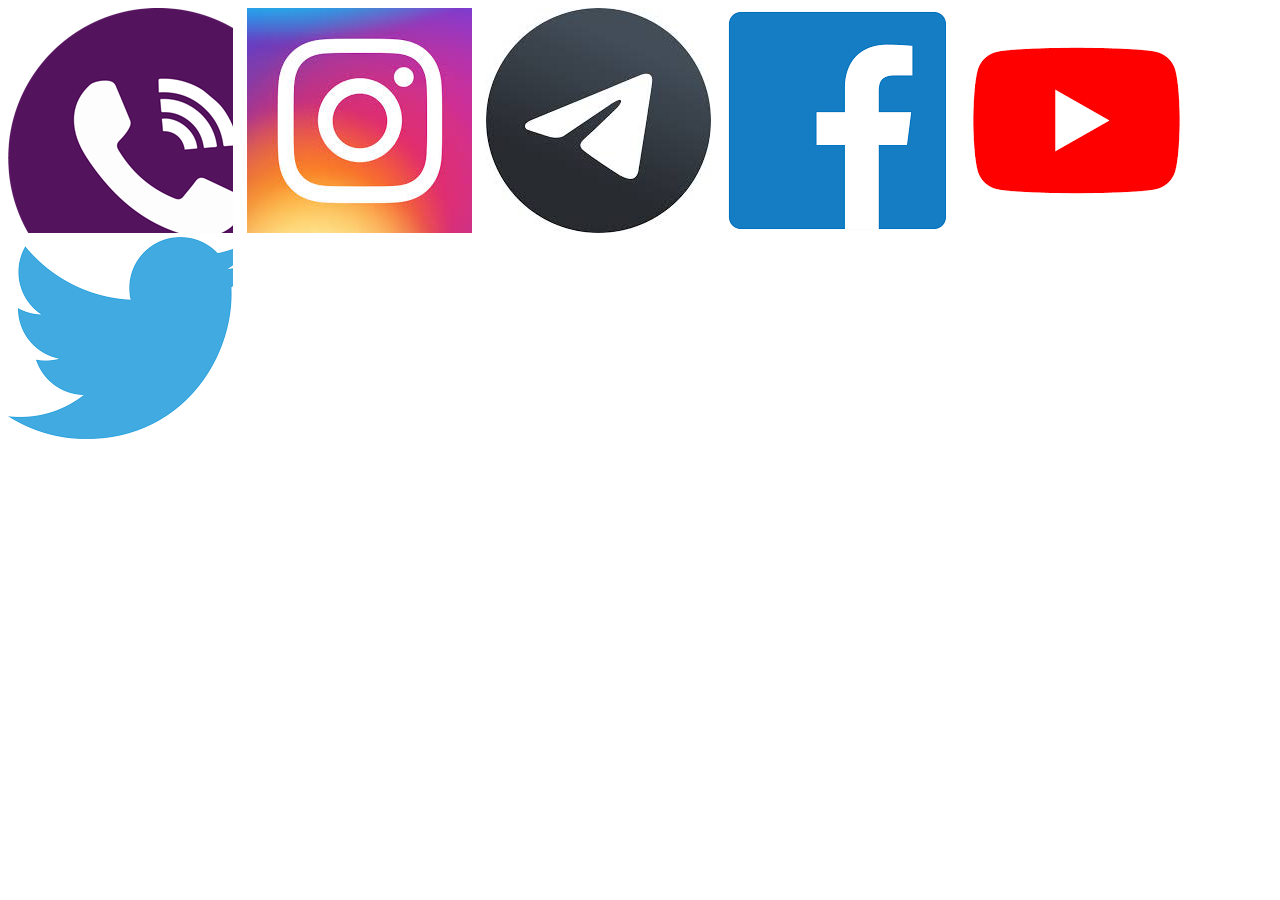
<file: le_9_tasks/index.html>
<!DOCTYPE html>
<html>
 <head>
  <meta charset="utf-8">
  <title>Соціальні мережі</title>
  <link rel="stylesheet" href="style.css">
 </head>
 <body>
    <a href="#" class="viber"></a>
<a href="#" class="instagram"></a>
<a href="#" class="telegram"></a>
<a href="#" class="facebook"></a>
<a href="#" class="youtube"></a>
<a href="#" class="twiter"></a>
</body>
</html>
</file>
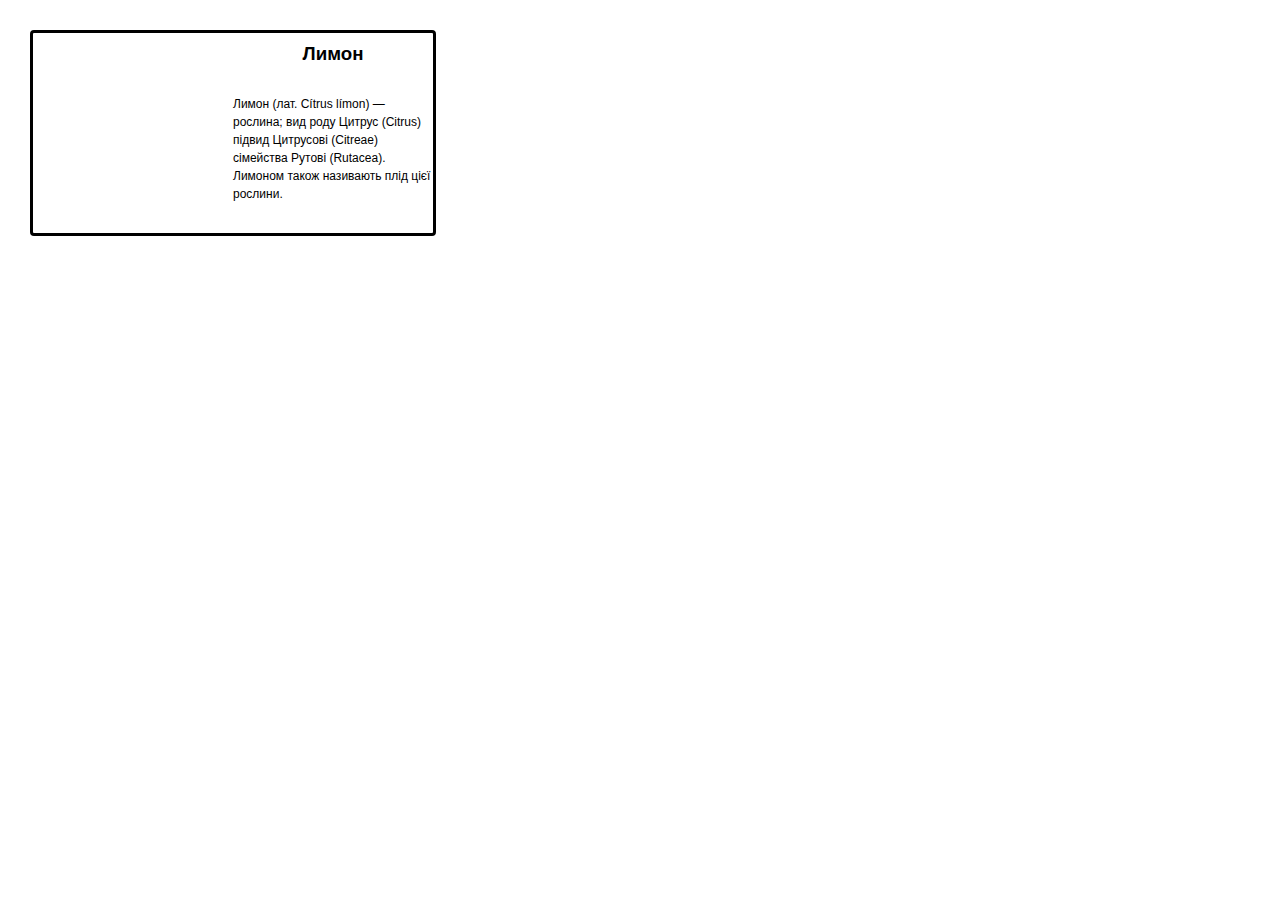
<file: lab 4/task_4_1_1/index.html>
<!DOCTYPE html>
<html lang="en">
<head>
    <meta charset="UTF-8">
    <title>Title</title>
    <link rel="stylesheet" href="styles.css">
</head>
<body>
    <div class="myblock">
        <div class="lemon"></div>
        <div class="about-lemon">
            <h3>Лимон</h3>
            <p>Лимон (лат. Cítrus límon) — рослина; вид роду Цитрус (Citrus) підвид Цитрусові (Citreae) сімейства Рутові (Rutacea). Лимоном також називають плід цієї рослини.</p>
        </div>
    </div>
</body>
</html>
</file>
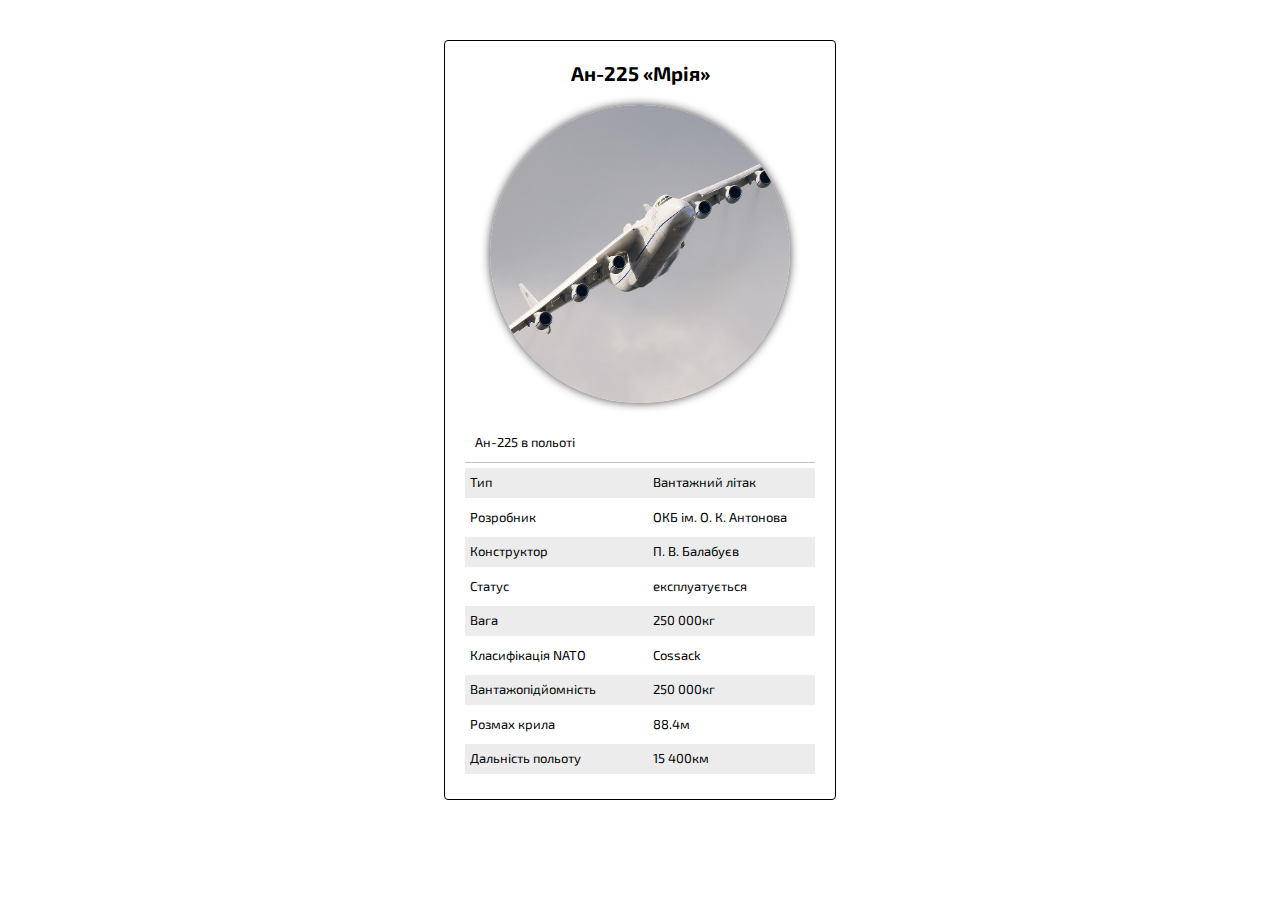
<file: lab 4/task_4_1_2/index.html>
<!DOCTYPE html>
<html lang="en">

<head>
    <meta charset="UTF-8">
    <title>Мрія</title>
    <link rel="stylesheet" href="styles.css">
    <link href="https://fonts.googleapis.com/css?family=Exo+2:400,700" rel="stylesheet">
</head>

<body>
    <div class="wrap">
        <h1>Ан-225 «Мрія»</h1>
        <img src="img/cossacs.jpg" alt="Ан-225">
        <p class="info">Ан-225 в польоті</p>
        <p><span class="side">Тип</span> Вантажний літак</p>
        <p><span class="side">Розробник</span> ОКБ ім. О. К. Антонова</p>
        <p><span class="side">Конструктор</span> П. В. Балабуєв</p>
        <p><span class="side">Статус</span> експлуатується</p>
        <p><span class="side">Вага</span> 250 000кг</p>
        <p><span class="side">Класифікація NATO</span> Cossack</p>
        <p><span class="side">Вантажопідйомність</span> 250 000кг</p>
        <p><span class="side">Розмах крила</span> 88.4м</p>
        <p><span class="side">Дальність польоту</span> 15 400км</p>
    </div>
</body>

</html>
</file>
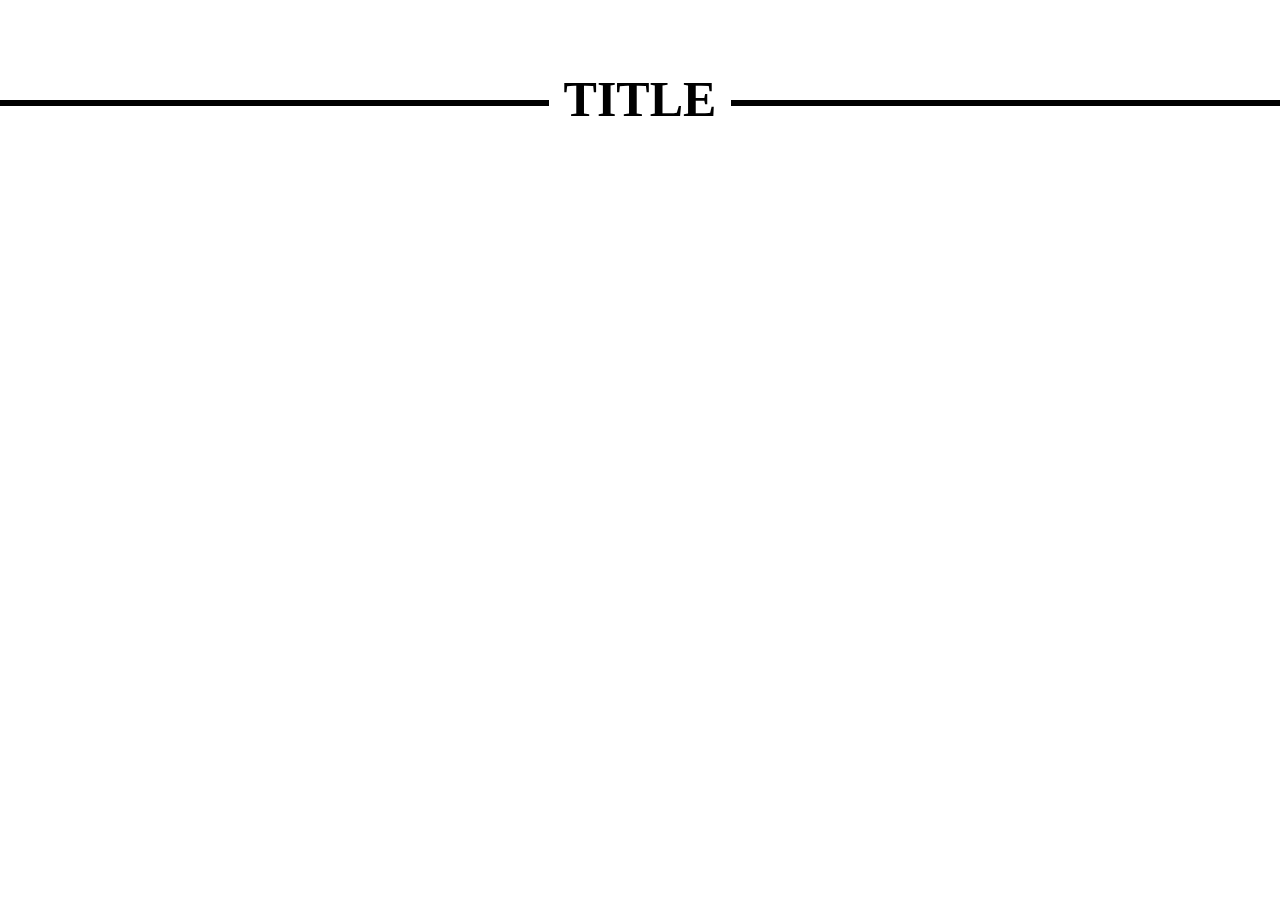
<file: lab 4/task_4_2_1/index.html>
<!DOCTYPE html>

<html lang="uk">

<head>
    <meta charset="UTF-8">
    <link rel="stylesheet" href="styles.css">
    <link href="https://fonts.googleapis.com/css?family=PT+Sans&display=swap" rel="stylesheet">
</head>

<body>
    <div class="box">
        <h1>Title</h1>
    </div>

</body>

</html>
</file>
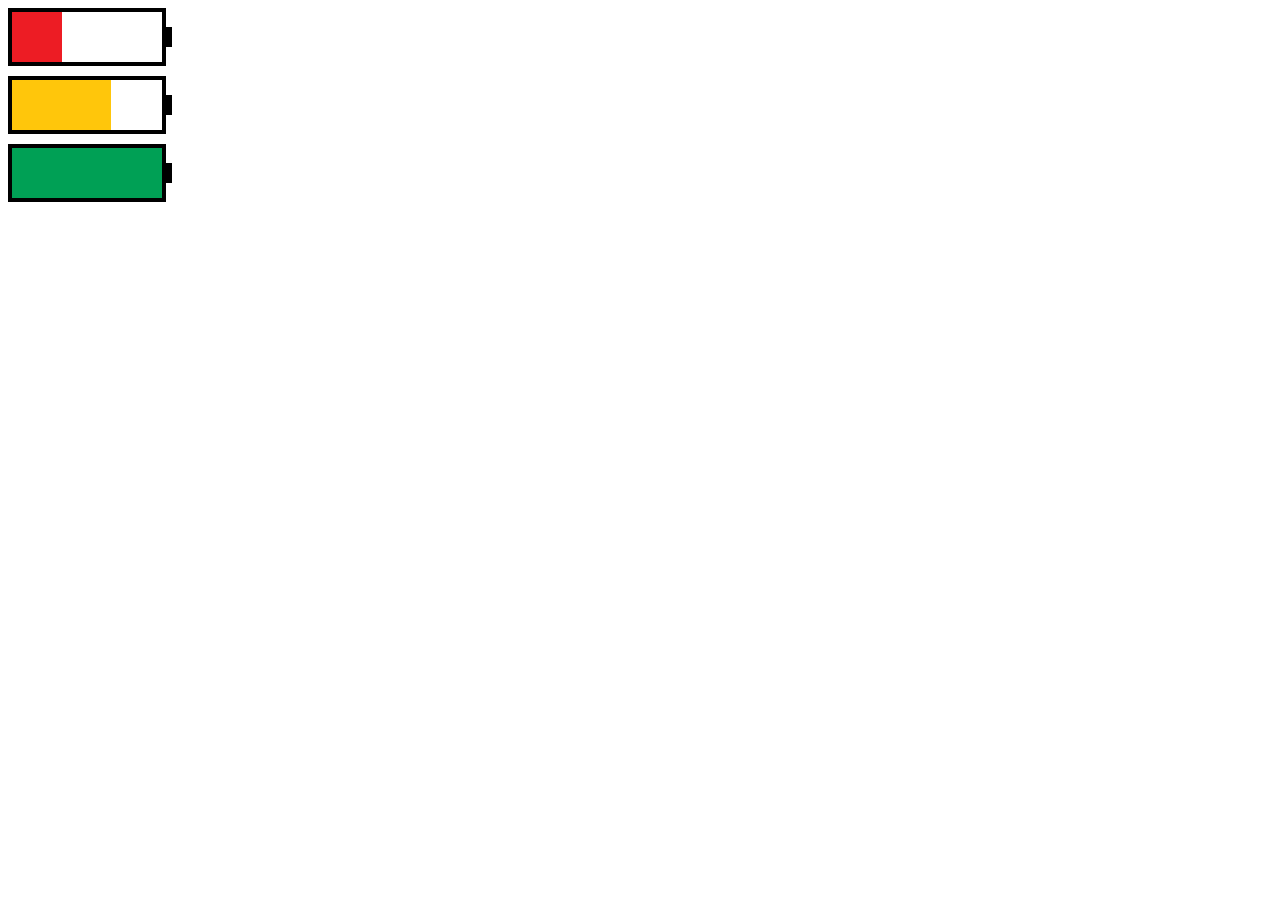
<file: lab 4/task_4_2_2/index.html>
<!DOCTYPE html>
<html>

<head>
    <meta charset="utf-8">
    <title>Індикатори</title>
    <link rel="stylesheet" href="styles.css">
</head>

<body>
    <div class="b first"></div>
    <div class="b second"></div>
    <div class="b third"></div>
</body>

</html>
</file>
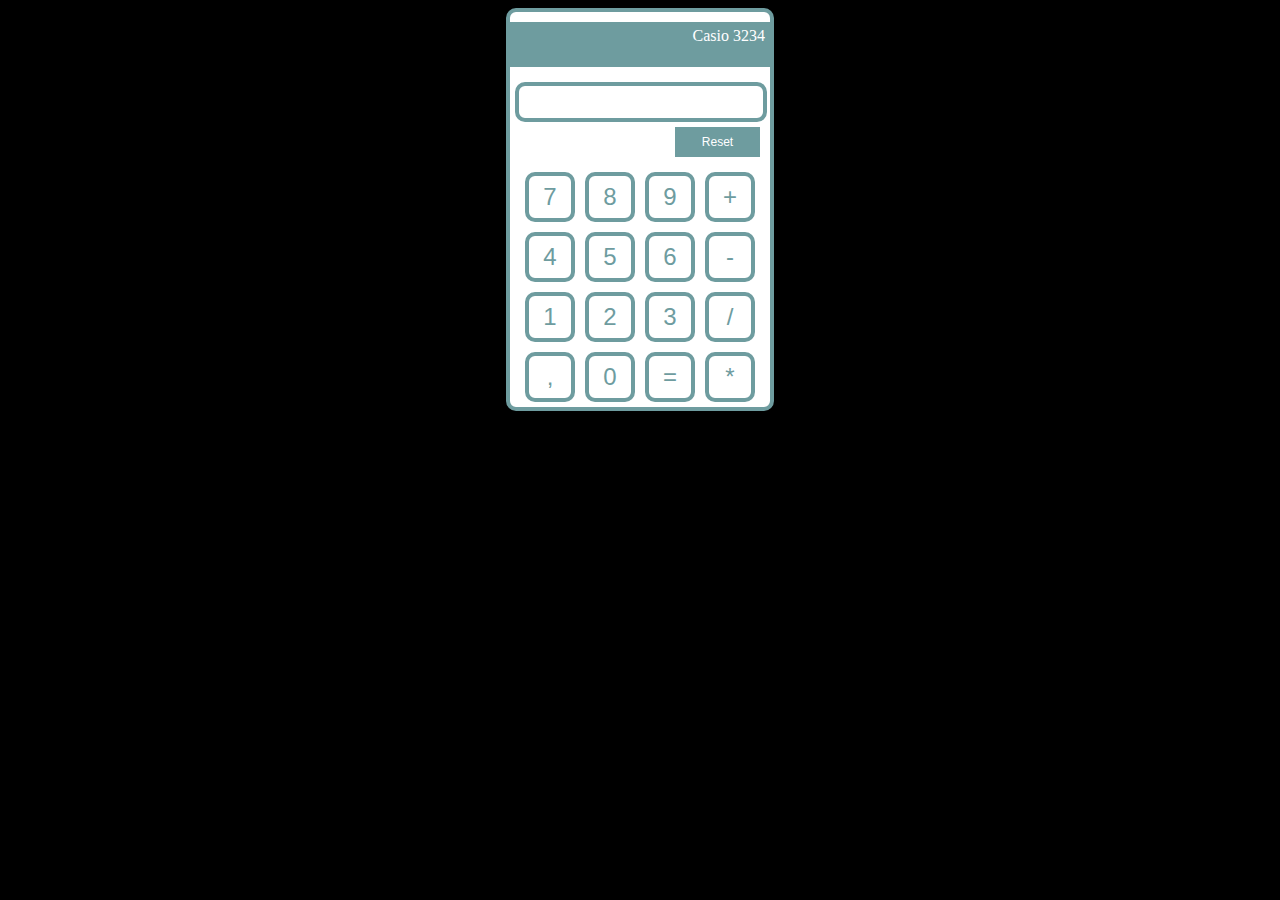
<file: lab_6/task_lr6_2/index.html>
<!DOCTYPE html>
<html>
<head>
<meta charset="utf-8">
<title>Calculator</title>
    <link rel="stylesheet" href="style.css">
</head>
 
<body>
        <form name="calc" class="wrapper">
            <div class="main">
                <div class="label">
                    Casio 3234
                </div>
               
        <div class="display">
            <input type="text" name="input">
        </div>
        <div class="block">
            <input type="reset" value="Reset" OnClick="calc.input.value = ''">
        </div>
            <div class="buttons">
              <div class="row">
                <input type="button" value="7" OnClick="calc.input.value += '7'">
                <input type="button" value="8" OnClick="calc.input.value += '8'">
                <input type="button" value="9" OnClick="calc.input.value += '9'">
                <input type="button" value="+" OnClick="calc.input.value += '+'">
                </div>
                
                <div class="row">
                    <input type="button" value="4" OnClick="calc.input.value += '4'">
                    <input type="button" value="5" OnClick="calc.input.value += '5'">
                    <input type="button" value="6" OnClick="calc.input.value += '6'">
                    <input type="button" value="-" OnClick="calc.input.value += '-'">
                </div>
                
                <div class="row">
                    <input type="button" value="1" OnClick="calc.input.value += '1'">
                    <input type="button" value="2" OnClick="calc.input.value += '2'">
                    <input type="button" value="3" OnClick="calc.input.value += '3'">
                    <input type="button" value="/" OnClick="calc.input.value += '/'">
                </div>
                
                <div class="row">
                    <input type="button" value="," OnClick="calc.input.value += ','">
                    <input type="button" value="0" OnClick="calc.input.value += '0'">
                    <input type="button" value="=" OnClick="calc.input.value = eval(calc.input.value)">
                    <input type="button" value="*" OnClick="calc.input.value += '*'">
                </div>
            </div>
        </div>
        </form>
    </div>
</body>
    
</html>
</file>
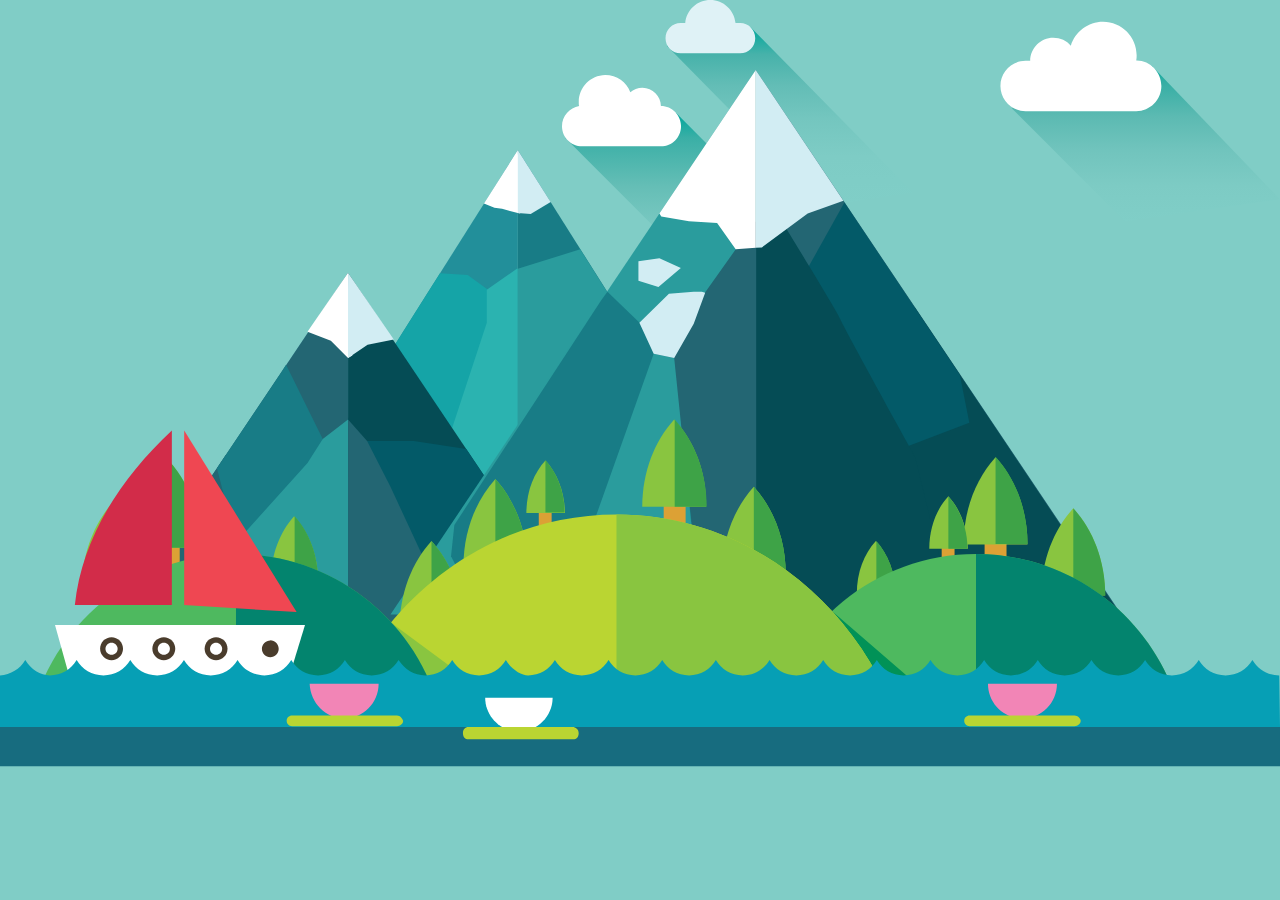
<file: lab_7/task7_1/index.html>
<!DOCTYPE html>
<html lang="en">
<head>
    <meta charset="UTF-8">
    <title>Task 1</title>
    <link rel="stylesheet" href="style.css">
</head>
<body>
    <div class="main">
   <div class="clouds">
       <img src="img/clouds.svg">
   </div>
   <div class="mountains">
    <img src="img/world.svg">
   </div>
   <div class="ship">
    <img src="img/wooden-ship.svg">
   </div>
   <div class="water">
    <img src="img/water.svg">
   </div>
   </div>
</body>
</html>
</file>
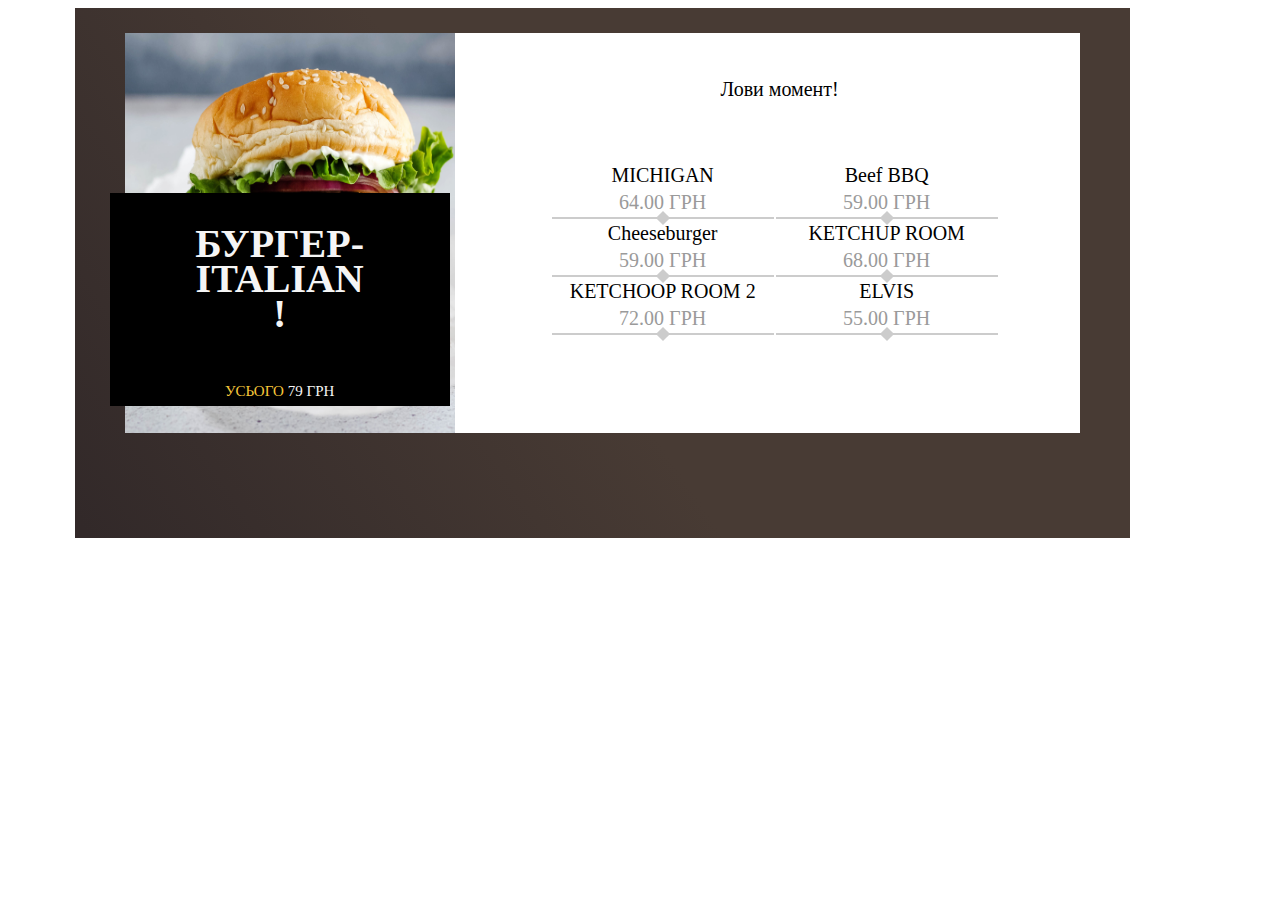
<file: lab_7/task7_3/index.html>
<!DOCTYPE html>
<html lang="en">

<head>
    <meta charset="UTF-8">
    <title>Title</title>
    <link rel="stylesheet" href="style.css">
</head>

<body>
    <div class="work-portfolio__items">
        <div class="wrapper">
            <div class="work-portfolio__image">
                <img src="garlic_burger.jpg">
            </div>
            <div class="menu">
                <div class="menu_name">Лови момент!</br>
                    <table>
                        <tr class="menu-burger__name">
                            <td>MICHIGAN</td>
                            <td>Beef BBQ</td>
                        </tr>
                        <tr class="menu-burger__price">
                            <td>64.00 ГРН</td>
                            <td>59.00 ГРН</td>
                        </tr>
                        <tr>
                            <td class="line"></td>
                            <td class="line"></td>
                        </tr>
                        <tr class="menu-burger__name">
                            <td>Cheeseburger</td>
                            <td>KETCHUP ROOM</td>
                        </tr>
                        <tr class="menu-burger__price">
                            <td>59.00 ГРН</td>
                            <td>68.00 ГРН</td>
                        </tr>
                        <tr>
                            <td class="line"></td>
                            <td class="line"></td>
                        </tr>
                        <tr class="menu-burger__name">
                            <td>KETCHOOP ROOM 2</td>
                            <td>ELVIS</td>
                        </tr>
                        <tr class="menu-burger__price">
                            <td>72.00 ГРН</td>
                            <td>55.00 ГРН</td>
                        </tr>
                        <tr>
                            <td class="line"></td>
                            <td class="line"></td>
                        </tr>
                    </table>
                </div>
            </div>
        </div>
        <div class="work-portfolio__item">
            <h2 class="burger">БУРГЕР-</br>ITALIAN</br>!</h2></br><span class="price_word">УСЬОГО</span> <span
                class="price">79 ГРН </span>
        </div>
    </div>
</body>

</html>
</file>
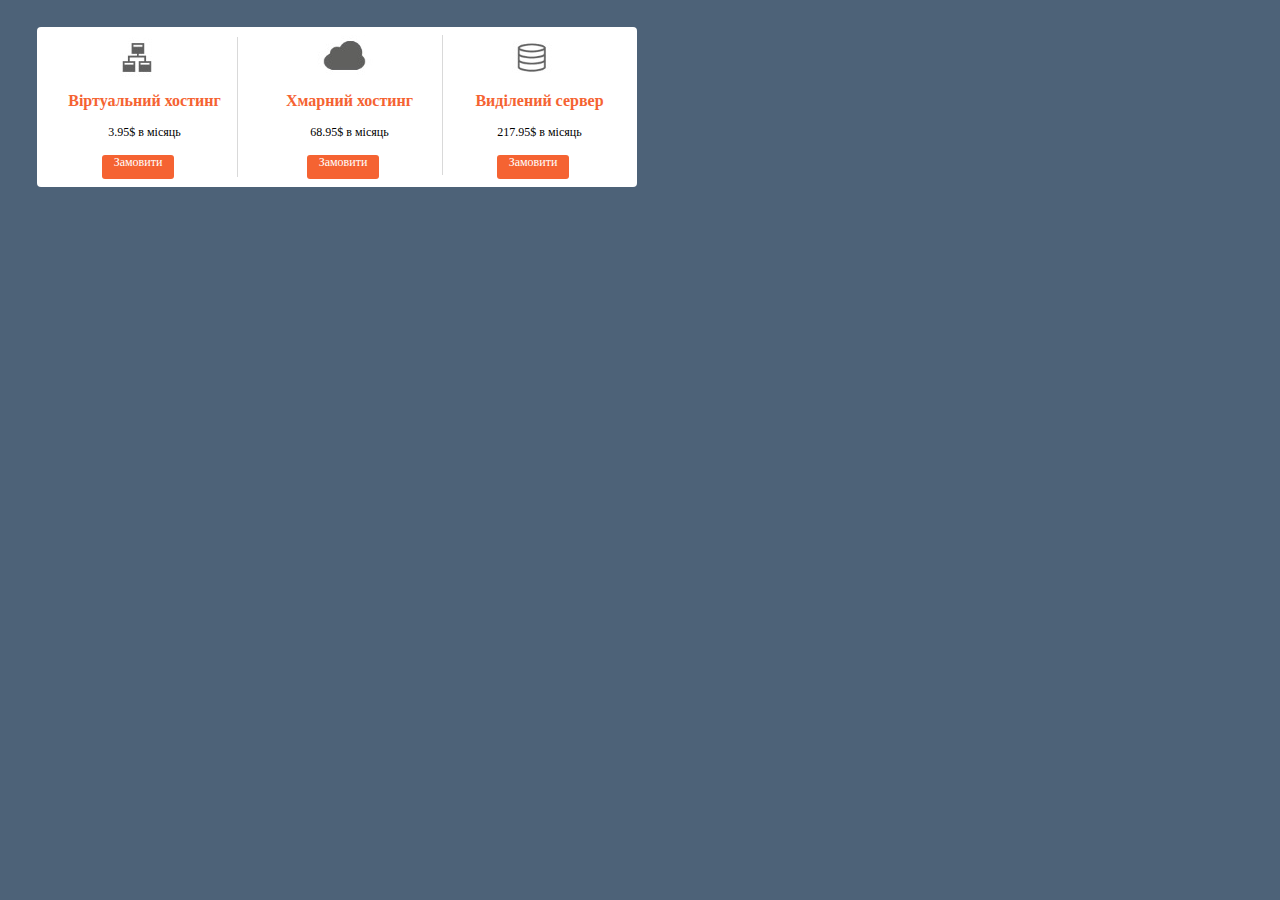
<file: lab_8/task_8_1/index.html>
<!DOCTYPE html>
<html>
 <head>
  <meta charset="utf-8">
  <title>Хостинг</title>
  <link rel="stylesheet" href="style.css">
 </head>
 <body>
<div class="container">
    <div class="hosting">
        <a href="#" class="host img"></a>
<span>Віртуальний хостинг</span>
<div class="price">
    3.95$ в місяць
</div>
<div class="button">
    <a href="#">Замовити</a>
</div>
    </div>
    <div class="cloud-host">
        <a href="#" class="cloud img"></a>
        <span>Хмарний хостинг</span>
        <div class="price">
            68.95$ в місяць
        </div>
        <div class="button">
            <a href="#">Замовити</a>
        </div>
    </div>
    <div class="server">
        <a href="#" class="serv img"></a>
        <span>Виділений сервер</span>
        <div class="price">
            217.95$ в місяць
        </div>
        <div class="button">
            <a href="#">Замовити</a>
        </div>
    </div>
</div>
</body>
</html>
</file>
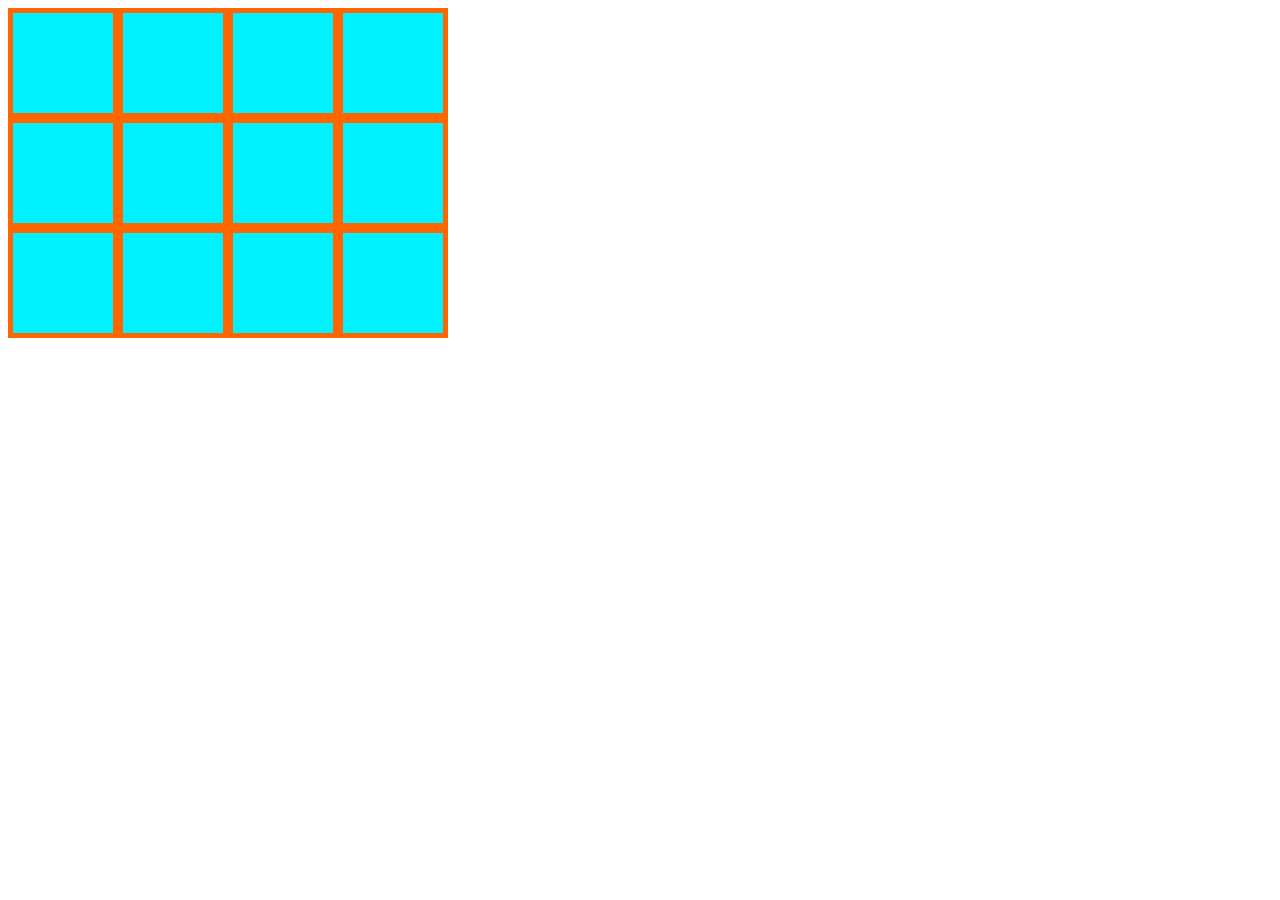
<file: le_7_tasks/task7_1/index.html>
<!DOCTYPE html>
<html>
 <head>
  <meta charset="utf-8">
  <title>Task 1</title>
  <link rel="stylesheet" href="style.css">
 </head>
 <body>
<div class="parent">
    <div class="rows"></div>
    <div class="rows"></div>
    <div class="rows"></div>
    <div class="rows"></div>
      <div style="clear:left"></div>
    <div class="rows-2"></div>
    <div class="rows-2"></div>
    <div class="rows-2"></div>
    <div class="rows-2"></div>
    <div style="clear:left"></div>
    <div class="rows-3"></div>
    <div class="rows-3"></div>
    <div class="rows-3"></div>
    <div class="rows-3"></div>
      <div style="clear:left"></div>
  </div>
</body>
</html>
</file>
<file: le_9_tasks/style.css>
a {
    background-image: url(css_sprites.png);
    background-repeat: no-repeat;
    width: 225px; height: 225px;
    display: inline-block;
    margin-right: 10px;
  }
  a.viber {
    background-position: -10px -10px;
  }
  a.instagram {
    background-position: -330px -10px;
  }
  a.telegram {
    background-position: -575px -10px;
  }
  a.facebook {
    background-position: -10px -330px;
  }
  a.youtube {
    background-position: -255px -330px;
  }
  a.twiter {
    background-position: -10px -575px;
  }
</file>
<file: lab 4/task_4_1_1/styles.css>
* {
    margin: 0;
    padding: 0;
    font-family: Arial, sans-serif;
}
.myblock{
    width: 400px;
    height: 200px;
    border: 3px solid black;
    border-radius: 4px;
    margin: 30px;
}
.lemon {
    width: 180px;
    height: 180px;
    margin: 10px;
    background: url(https://cdn4.iconfinder.com/data/icons/Limon_iContainer/512/Grapefruit.png);
    background-size: contain;
    background-position: 50%;
    border-radius: 5px;
    float: left;
}

.about-lemon h3 {
    text-align: center;
    padding: 10px 0;
}
.about-lemon p {
    font-size: 12px;
    line-height: 150%; 
    margin: 20px 0;
}
</file>
<file: lab 4/task_4_1_2/styles.css>
* {
    margin: 0;
}

body {
    font-family: 'Exo 2', sans-serif;
}
.wrap {
    width: 350px;
    margin: 40px auto;
    border: 1px solid #000;
    padding: 20px;
    border-radius: 4px;
}
h1{
    font-size: 20px;
    text-align: center;
    margin-bottom: 20px;
}
img{
    width: 300px;
    display: block;
    margin: 20px auto;
    border-radius: 300px;
    box-shadow: 0 0 10px #454545;
}
p{
    font-size: 13px;
    line-height: 150%;
    margin: 5px 0;
    padding: 5px;
}
.info {
    border-bottom: 1px solid #c0c0c0;
    padding: 10px;
}
.side {
    font-weight: 700px;
    width: 180px;
    display: inline-block;
}
p:nth-child(2n) {
    background: #ececec;
}
</file>
<file: lab 4/task_4_2_1/styles.css>
*{
    margin: 0;
    padding: 0;
    box-sizing: border-box;
  }
h1 {
font-family: serif;
    text-align: center;
    font-size:50px;
    margin-top: 0;
    text-transform: uppercase;
    background-color: #ffffff;
    position: absolute;
    padding:0 15px;
}
.box{
    margin-top: 70px;
    position: relative;
    display:flex;
    justify-content: center;
}
.box:before{
    content:'';
    display:block;
    width: 100%;
    height:6px;
    background-color: black;
    position: absolute;
    top:30px;
}
</file>
<file: lab 4/task_4_2_2/styles.css>
.b {
    width: 150px;
    height: 50px;
    border: 4px solid #000;
    margin-bottom: 10px;
    position: relative;
   }
   .b::before, .b::after {
    content: '';
    position: absolute;
   }
   .b::after { 
    width: 10px;
    height: 20px;
    background: #000;
    right: -10px; top: 15px;
   }
   .b::before { height: 100%; }
   .first::before { 
    width: 33%;
    background: #ED1C24;
   }
   .second::before { 
    width: 66%;
    background: #FFC60B;
   }
   .third::before {
    width: 100%;
    background: #00A055;
   }
</file>
<file: lab_6/task_lr6_2/style.css>
body{
    background:black ;
}
    .wrapper {
    margin: 0 auto;
    overflow: hidden;
    width: 260px;
    height: 395px;
    background: #ffffff;
    border-radius: 10px;
    border: 4px solid #6e9c9f;
    }
    .main {
    margin: 0 auto ;
    margin-top: 5px;
    width: 260px;
    }
    .display input {
    background: #ffffff;
margin:5px;
    overflow: hidden;
    width: 240px;
    height: 30px;
    font-size: 24px;
    border-radius: 10px;
    border: 4px solid #6e9c9f;
    color: #6e9c9f;
    text-align: right;
    }
    .buttons input {
    background: #ffffff;
    margin: 5px;
    overflow: hidden;
    width: 50px;
    height: 50px;
    border-radius: 10px;
    font-size: 24px;
    color: #6e9c9f;
    float:left;
    border: 4px solid #6e9c9f;
    color: #6e9c9f;
    }
    .label{
        background: #6e9c9f;
        margin-top:10px;
        margin-bottom:10px;
        height:35px;
        text-align: right;
        color:white;
        align-items: center;
        padding: 5px ;
    }
  
    .block input{
        background: #6e9c9f;
        height: 30px;
        width: 85px;
        float:right;
        margin-right: 10px;
        margin-bottom: 10px;
        color:white;
text-align: center;
font-size: 12px;
border:none;
    }
   
    .row {
        width: 280px;
        float: left;
        padding-left: 10px;
    }
    .buttons input:hover{
        color:white;
        background: #6e9c9f;
    }

    .buttons input:active{
        color:#604815;
        background: black;
    }
</file>
<file: lab_7/task7_1/style.css>
body{
    margin:0;
    padding:0;
    background:#80cdc6;
    width: 100%;
    height: 100%;
    position: relative;
}
.clouds, .mountains, .ship, .water{
    position: absolute;
}
.clouds{
    right:0;
    z-index: 1;
    width: 718px;
    height: 258px;
}
.mountains{
    z-index: 2;
    width: 90%;
top:70px;
left:30px;
}
.ship{
    left:55px;
 top:430px;
    z-index: 3;
    width: 250px;
    height: 250px;
}
.water{
    z-index: 4;
   top:660px;
    width:100%;
height: 62px;
}
</file>
<file: lab_7/task7_3/style.css>
.work-portfolio__items {
    margin: 0 70px;
    display: flex;
    flex-wrap: wrap;
    justify-content: space-between;
    margin-left: 50pt;
    width: 1055px;
    height: 530px;
    background: rgb(50,41,41);
    background: linear-gradient(56deg, rgba(50,41,41,1) 1%, rgba(72,59,52,1) 46%);
  }
  .wrapper{
    width: 955px;
    height: 400px;
    background: white;
    display: flex;
    flex-wrap: wrap;
    justify-content: space-between;
    margin-top: 25px;
    margin-left: 50px;
  }
  .work-portfolio__image {
    width: 330px;
    height: 400px;
    overflow: hidden;
    position: relative;
    display: block;
  }
  .work-portfolio__image img{
    width: 100%;
    height: 100%;
  }
  .work-portfolio__item {
    width: 340px;
    height: 213px;
    overflow: hidden;
    position: relative;
    background: black;
    color: #f5f5f5;
    display: block;
    text-align: center;
    z-index: 3;
    float:left;
    left:35px;
    bottom:240px;
  }
  .burger{
    font-size: 40px;
    line-height: 35px;
  }
  .price,.price_word{
    font-size: 15px;
  }
  .price_word{
    color:#f7c73a;
  }
  .work-portfolio__item::after {
    display: block;
    position: absolute;
    left: 60px;
    top: 180px;
    font-size: 15pt;
    bottom: 0px;
    width: 250px;
    height: 150px;
    background-color: #000000;
  }

  .line {
    position: relative;
    margin-top:10px;
    width: 200px;
    height: 0px;
    background: #ccc;
  }
  
  .line:after {
    content: '';
    position: absolute;
    top: 50%;
    left: 50%;
    transform: translate(-50%, -50%) rotate(45deg);
    width: 10px;
    height: 10px;
    background: #ccc;
  }  
  .menu{
    font-size: 20px;
    position:relative;
    display: flex;
    text-align: center;
    width:610px;
    height: 400px;
  }
  .menu_name{
    width:100%;
    height: calc(100% - 85px);
    margin:45px 70px 40px 80px;
    color:black;
  }
  table{
    width:450px;
padding-top: 60px;
column-gap: 50px;
  }
  .menu-burger__price
  {
    color:#9a9a9a;
  }
</file>
<file: lab_8/task_8_1/style.css>
body{
    margin:0;
    padding: 0;
    background: #4d6278;
}
.container{
    width:600px;
    height: 160px;
    margin: 27px 37px;
    border-radius: 4px;
    background: #fff;
}
.hosting, .cloud-host, .server{
    width:185px;
    height: 140px;
    border-right: 1px solid #d9d9d9;
    text-align: center;
    display: inline-block;
    position: relative;
    bottom:15px;
}
.hosting{
    margin:25px 15px;
}

.img{
    background:url(img/sprite.png) no-repeat;
    display: block;
    margin-bottom: 15px;
}
a.host{
    width: 50px; height: 40px;
    background-position: -70px -10px;
    margin-left: 60px;
}
span{
    color:#f56332;
    font-size: 16px;
    font-weight: bold;
}
.price, .button{
    margin-top:15px;
    font-size:12px;
    text-align: center;
}
.button{
    background: #f56332;
    border-radius: 3px;
    width:72px;
    height: 24px;
    margin-left: 50px;
}
.button a{
    color:white;
    text-decoration: none;
}

a.cloud{
    width: 56px; 
    height: 42px;
    background-position: -140px -10px;
    margin-left: 60px;
}
.server{
    border:none;
}

.serv{
    width:40px;
    height: 36px;
    background-position: -10px -10px;
    margin-left: 65px;
}
</file>
<file: le_7_tasks/task7_1/style.css>
.parent {
    min-height: 20px;
    background: #FF6600;
    width:440px;
  }
  .rows,.rows-2,.rows-3 {
    width: 100px;
    height: 100px;
    background: #00F1FF;
    margin: 5px; 
  }
  .rows{
  float:left;
  }
  .rows-2{
    float:left;
  }
  .rows-3{
    float:left;
  }
</file>
